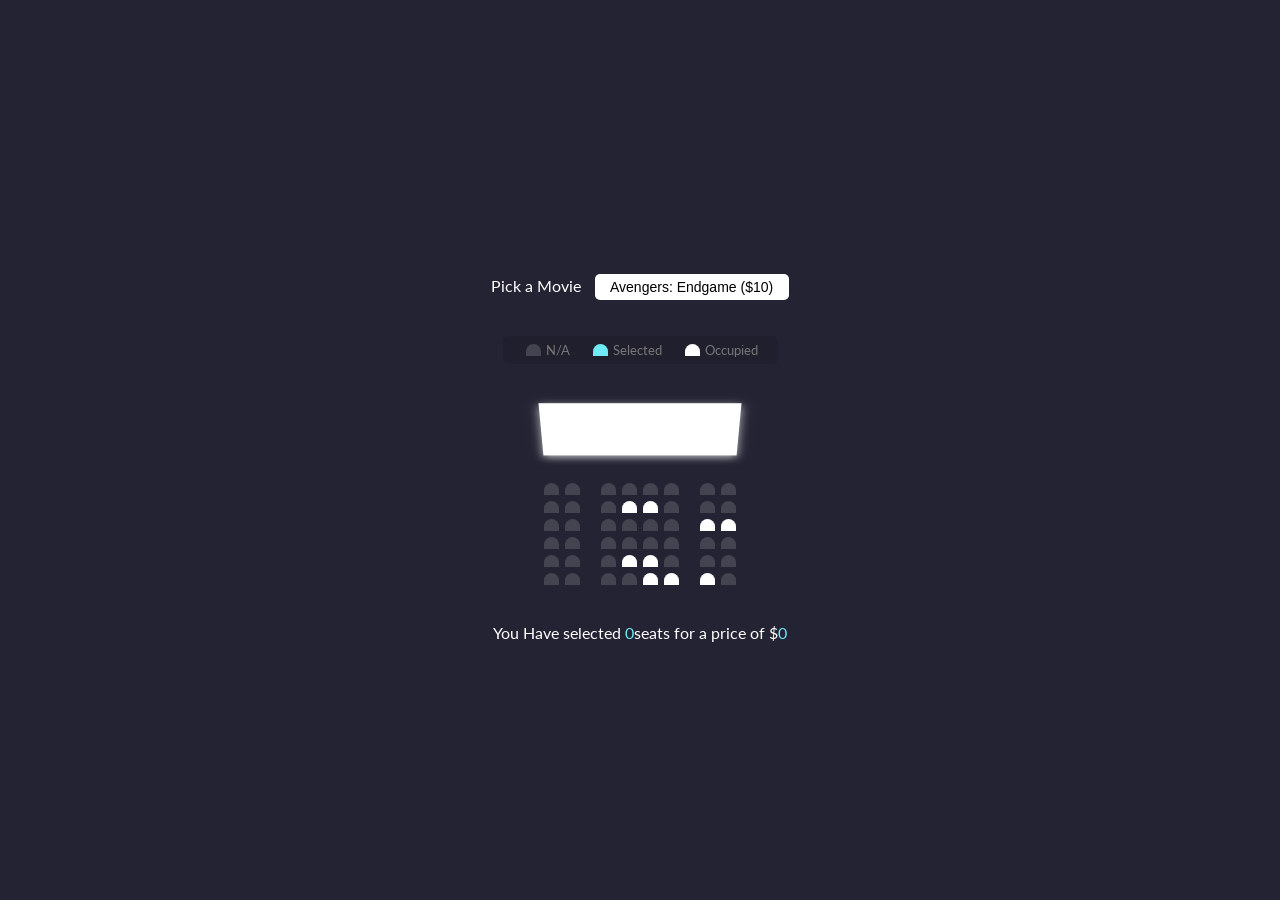
<file: docs/index.html>
<!doctype html><html lang="en"><head><meta charset="UTF-8"><meta name="viewport" content="width=device-width,initial-scale=1"><title>Movie Seat Booking</title><link href="main.3bcb20508a1670292245.css" rel="stylesheet"></head><body><div class="movie-container"><label>Pick a Movie</label> <select id="movie"><option value="10">Avengers: Endgame ($10)</option><option value="12">Joker ($12)</option><option value="8">Toy Story 4 ($8)</option><option value="9">The Lion King ($9)</option></select></div><ul class="showcase"><li><div class="seat"></div><small>N/A</small></li><li><div class="seat selected"></div><small>Selected</small></li><li><div class="seat occupied"></div><small>Occupied</small></li></ul><div class="container"><div class="screen"></div><div class="row"><div class="seat"></div><div class="seat"></div><div class="seat"></div><div class="seat"></div><div class="seat"></div><div class="seat"></div><div class="seat"></div><div class="seat"></div></div><div class="row"><div class="seat"></div><div class="seat"></div><div class="seat"></div><div class="seat occupied"></div><div class="seat occupied"></div><div class="seat"></div><div class="seat"></div><div class="seat"></div></div><div class="row"><div class="seat"></div><div class="seat"></div><div class="seat"></div><div class="seat"></div><div class="seat"></div><div class="seat"></div><div class="seat occupied"></div><div class="seat occupied"></div></div><div class="row"><div class="seat"></div><div class="seat"></div><div class="seat"></div><div class="seat"></div><div class="seat"></div><div class="seat"></div><div class="seat"></div><div class="seat"></div></div><div class="row"><div class="seat"></div><div class="seat"></div><div class="seat"></div><div class="seat occupied"></div><div class="seat occupied"></div><div class="seat"></div><div class="seat"></div><div class="seat"></div></div><div class="row"><div class="seat"></div><div class="seat"></div><div class="seat"></div><div class="seat"></div><div class="seat occupied"></div><div class="seat occupied"></div><div class="seat occupied"></div><div class="seat"></div></div></div><p class="text">You Have selected <span id="count">0 </span>seats for a price of $<span id="total"> 0</span></p><script src="main.76fc6ecb7aaadd8ba0e2.js"></script></body></html>
</file>
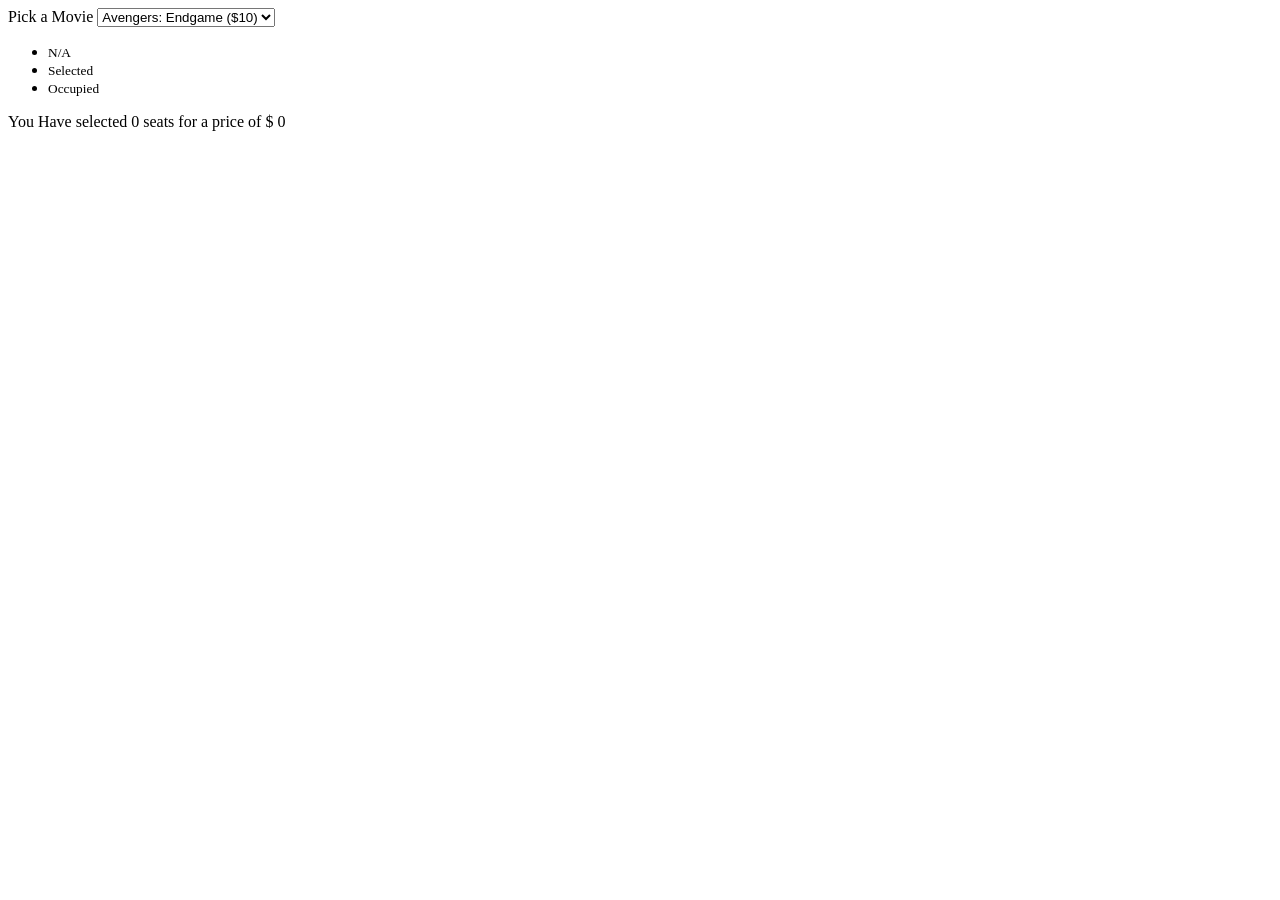
<file: src/index.html>
<!DOCTYPE html>
<html lang="en">

<head>
    <meta charset="UTF-8">
    <meta name="viewport" content="width=device-width, initial-scale=1.0">
    <title>Movie Seat Booking</title>
</head>

<body>

    <div class="movie-container">
        <label>Pick a Movie</label>
        <select id="movie">
            <option value="10">Avengers: Endgame ($10)</option>
            <option value="12">Joker ($12)</option>
            <option value="8">Toy Story 4 ($8)</option>
            <option value="9">The Lion King ($9)</option>
        </select>
    </div>

    <ul class="showcase">
        <li>
            <div class="seat"></div>
            <small>N/A</small>
        </li>
        <li>
            <div class="seat selected"></div>
            <small>Selected</small>
        </li>
        <li>
            <div class="seat occupied"></div>
            <small>Occupied</small>
        </li>
    </ul>

    <div class="container">
        <div class="screen"></div>

        <div class="row">
            <div class="seat"></div>
            <div class="seat"></div>
            <div class="seat"></div>
            <div class="seat"></div>
            <div class="seat"></div>
            <div class="seat"></div>
            <div class="seat"></div>
            <div class="seat"></div>
        </div>
        <div class="row">
            <div class="seat"></div>
            <div class="seat"></div>
            <div class="seat"></div>
            <div class="seat occupied"></div>
            <div class="seat occupied"></div>
            <div class="seat"></div>
            <div class="seat"></div>
            <div class="seat"></div>
        </div>
        <div class="row">
            <div class="seat"></div>
            <div class="seat"></div>
            <div class="seat"></div>
            <div class="seat"></div>
            <div class="seat"></div>
            <div class="seat"></div>
            <div class="seat occupied"></div>
            <div class="seat occupied"></div>
        </div>
        <div class="row">
            <div class="seat"></div>
            <div class="seat"></div>
            <div class="seat"></div>
            <div class="seat"></div>
            <div class="seat"></div>
            <div class="seat"></div>
            <div class="seat"></div>
            <div class="seat"></div>
        </div>
        <div class="row">
            <div class="seat"></div>
            <div class="seat"></div>
            <div class="seat"></div>
            <div class="seat occupied"></div>
            <div class="seat occupied"></div>
            <div class="seat"></div>
            <div class="seat"></div>
            <div class="seat"></div>
        </div>
        <div class="row">
            <div class="seat"></div>
            <div class="seat"></div>
            <div class="seat"></div>
            <div class="seat"></div>
            <div class="seat occupied"></div>
            <div class="seat occupied"></div>
            <div class="seat occupied"></div>
            <div class="seat"></div>
        </div>
    </div>

    <p class="text">
        You Have selected <span id="count"> 0 </span> seats for a price of $<span id="total"> 0 </span>
    </p>

</body>

</html>
</file>
<file: docs/main.3bcb20508a1670292245.css>
@import url(https://fonts.googleapis.com/css2?family=Lato&display=swap);html{box-sizing:border-box}*,:after,:before{box-sizing:inherit}body{box-sizing:border-box;background-color:#242333;color:#fff;font-family:Lato,sans-serif;display:flex;flex-direction:column;justify-content:center;align-items:center;margin:0;height:100vh}
</file>
